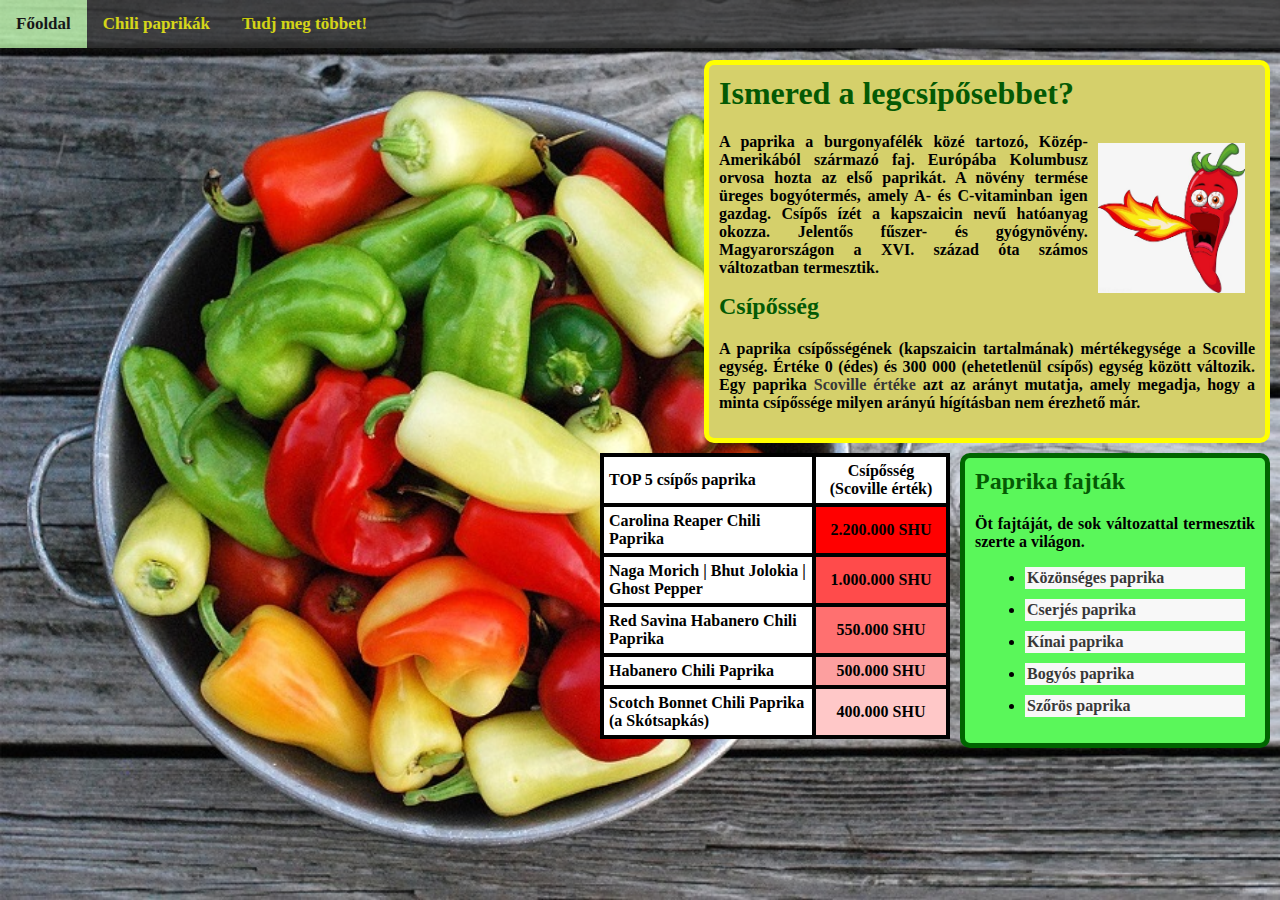
<file: index.html>
<!DOCTYPE html>
<html lang="hu">

<head>
    <meta charset="UTF-8">
    <link rel="stylesheet" href="css/paprika.css">
    <meta name="viewport" content="width=device-width, initial-scale=1">
    <title>Paprika</title>
</head>

<body>
    <div class="navbar">
        <a href="#home">Főoldal</a>
        <a href="https://urbanchili.blog.hu/2016/07/26/blondie_596  " target="_blank">Chili paprikák</a>
        <a href="https://chilitermesztes.hu/2017/08/01/a-vilag-5-legerosebb-chili-paprikaja-chili-paprikatermesztes-chili-paprikagondozas/"
            target="_blank">Tudj meg többet!</a>
    </div>

    <div class="main">
        <h1>Ismered a legcsípősebbet?</h1>
        <img src="img/csipos.jpg" alt="chili" title="chili">
        <p>A paprika a burgonyafélék közé tartozó, Közép-Amerikából származó faj. Európába Kolumbusz orvosa hozta az
            első paprikát. A növény termése üreges bogyótermés, amely A- és C-vitaminban igen gazdag. Csípős ízét a
            kapszaicin nevű hatóanyag okozza. Jelentős fűszer- és gyógynövény. Magyarországon a XVI. század óta számos
            változatban termesztik.</p>

        <h2>Csípősség</h2>
        <p>A paprika csípősségének (kapszaicin tartalmának) mértékegysége a Scoville egység. Értéke 0 (édes) és 300
            000 (ehetetlenül csípős) egység között változik. Egy paprika <a
                href="https://hu.wikipedia.org/wiki/Scoville-sk%C3%A1la" target="_blank">Scoville értéke</a> azt az
            arányt mutatja,
            amely megadja, hogy a minta csípőssége milyen arányú hígításban nem érezhető már.</p>
    </div>

    <div class="content">
        <div class="menu">
            <h2>Paprika fajták</h2>
            <p>Öt fajtáját, de sok változattal termesztik szerte a világon.</p>
            <ul>
                <li><a href="https://chilitermesztes.files.wordpress.com/2017/06/capsicum-annuum_2.jpg"
                        target="_blank">Közönséges paprika</a></li>

                <li><a href="https://upload.wikimedia.org/wikipedia/commons/6/62/Tabasco_peppers.JPG"
                        target="_blank">Cserjés paprika</a></li>

                <li><a href="http://bissauguinea.info.hu/guinea-bissau/wp-content/uploads/2013/11/Habanero-Merida-Rojo_2.jpg"
                        target="_blank">Kínai paprika</a></li>

                <li><a href="https://chilitermesztes.files.wordpress.com/2017/07/caps_bacca1.jpg" target="_blank">Bogyós
                        paprika</a></li>

                <li><a href="https://upload.wikimedia.org/wikipedia/commons/thumb/9/96/Rocoto2.jpg/360px-Rocoto2.jpg"
                        target="_blank">Szőrös paprika</a></li>
            </ul>
        </div>
        <div class="tabla">
            <table>
                <tr>
                    <td>TOP 5 csípős paprika</td>
                    <td class="kozep">Csípősség (Scoville érték)</td>
                </tr>
                <tr>
                    <td>Carolina Reaper Chili Paprika</td>
                    <td class="kozep" id="tuz">2.200.000 SHU</td>
                </tr>
                <tr>
                    <td>Naga Morich | Bhut Jolokia | Ghost Pepper</td>
                    <td class="kozep" id="eros">1.000.000 SHU</td>
                </tr>
                <tr>
                    <td>Red Savina Habanero Chili Paprika</td>
                    <td class="kozep" id="piros">550.000 SHU</td>
                </tr>
                <tr>
                    <td>Habanero Chili Paprika</td>
                    <td class="kozep" id="halvany">500.000 SHU</td>
                </tr>
                <tr>
                    <td>Scotch Bonnet Chili Paprika (a Skótsapkás)</td>
                    <td class="kozep" id="vilagos">400.000 SHU</td>
                </tr>


            </table>
        </div>
    </div>
</body>

</html>
</file>
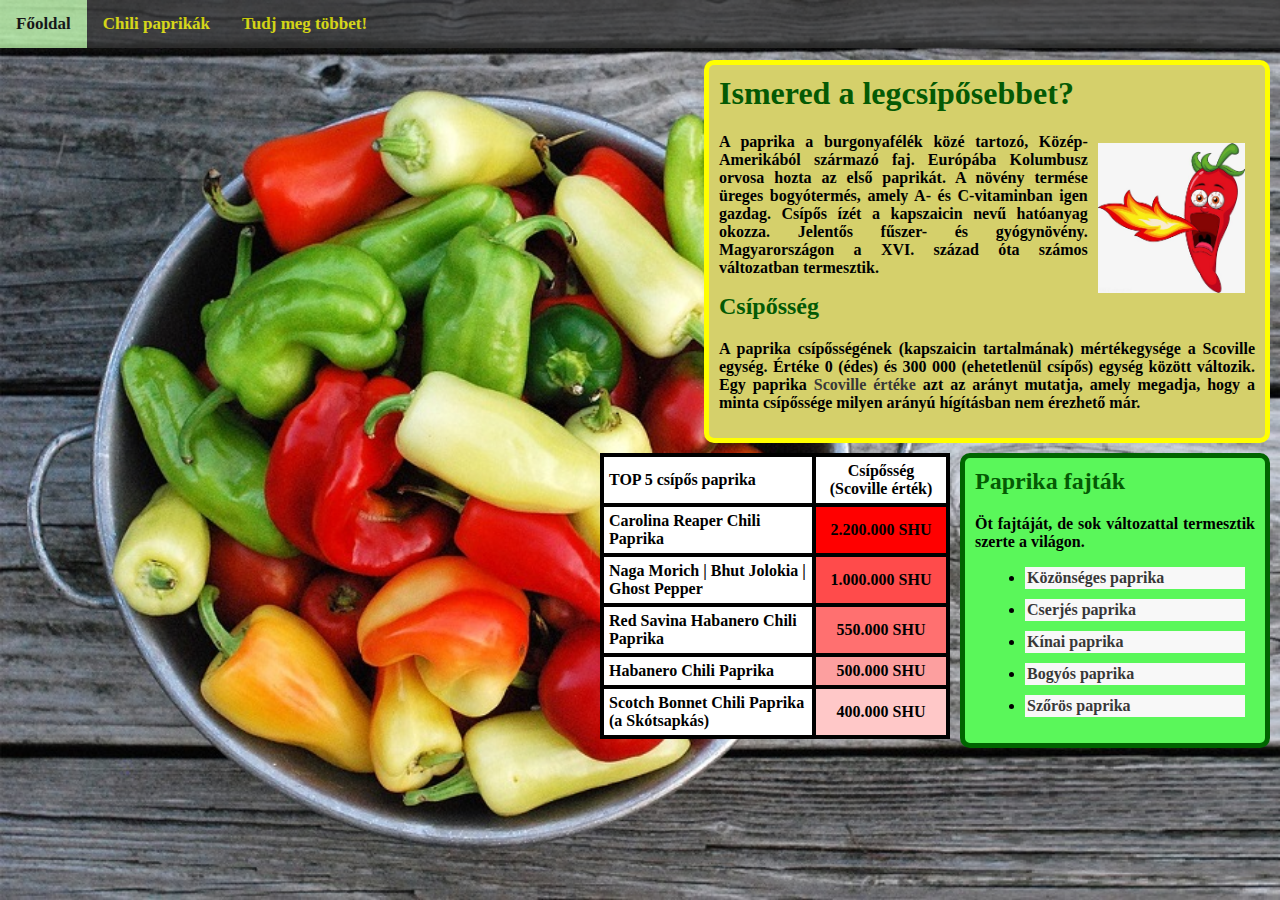
<file: paprika.html>
<!DOCTYPE html>
<html lang="hu">

<head>
    <meta charset="UTF-8">
    <link rel="stylesheet" href="css/paprika.css">
    <meta name="viewport" content="width=device-width, initial-scale=1">
    <title>Paprika</title>
</head>

<body>
    <div class="navbar">
        <a href="#home">Főoldal</a>
        <a href="https://urbanchili.blog.hu/2016/07/26/blondie_596  " target="_blank">Chili paprikák</a>
        <a href="https://chilitermesztes.hu/2017/08/01/a-vilag-5-legerosebb-chili-paprikaja-chili-paprikatermesztes-chili-paprikagondozas/"
            target="_blank">Tudj meg többet!</a>
    </div>

    <div class="main">
        <h1>Ismered a legcsípősebbet?</h1>
        <img src="img/csipos.jpg" alt="chili" title="chili">
        <p>A paprika a burgonyafélék közé tartozó, Közép-Amerikából származó faj. Európába Kolumbusz orvosa hozta az
            első paprikát. A növény termése üreges bogyótermés, amely A- és C-vitaminban igen gazdag. Csípős ízét a
            kapszaicin nevű hatóanyag okozza. Jelentős fűszer- és gyógynövény. Magyarországon a XVI. század óta számos
            változatban termesztik.</p>

        <h2>Csípősség</h2>
        <p>A paprika csípősségének (kapszaicin tartalmának) mértékegysége a Scoville egység. Értéke 0 (édes) és 300
            000 (ehetetlenül csípős) egység között változik. Egy paprika <a
                href="https://hu.wikipedia.org/wiki/Scoville-sk%C3%A1la" target="_blank">Scoville értéke</a> azt az
            arányt mutatja,
            amely megadja, hogy a minta csípőssége milyen arányú hígításban nem érezhető már.</p>
    </div>

    <div class="content">
        <div class="menu">
            <h2>Paprika fajták</h2>
            <p>Öt fajtáját, de sok változattal termesztik szerte a világon.</p>
            <ul>
                <li><a href="https://chilitermesztes.files.wordpress.com/2017/06/capsicum-annuum_2.jpg"
                        target="_blank">Közönséges paprika</a></li>

                <li><a href="https://upload.wikimedia.org/wikipedia/commons/6/62/Tabasco_peppers.JPG"
                        target="_blank">Cserjés paprika</a></li>

                <li><a href="http://bissauguinea.info.hu/guinea-bissau/wp-content/uploads/2013/11/Habanero-Merida-Rojo_2.jpg"
                        target="_blank">Kínai paprika</a></li>

                <li><a href="https://chilitermesztes.files.wordpress.com/2017/07/caps_bacca1.jpg" target="_blank">Bogyós
                        paprika</a></li>

                <li><a href="https://upload.wikimedia.org/wikipedia/commons/thumb/9/96/Rocoto2.jpg/360px-Rocoto2.jpg"
                        target="_blank">Szőrös paprika</a></li>
            </ul>
        </div>
        <div class="tabla">
            <table>
                <tr>
                    <td>TOP 5 csípős paprika</td>
                    <td class="kozep">Csípősség (Scoville érték)</td>
                </tr>
                <tr>
                    <td>Carolina Reaper Chili Paprika</td>
                    <td class="kozep" id="tuz">2.200.000 SHU</td>
                </tr>
                <tr>
                    <td>Naga Morich | Bhut Jolokia | Ghost Pepper</td>
                    <td class="kozep" id="eros">1.000.000 SHU</td>
                </tr>
                <tr>
                    <td>Red Savina Habanero Chili Paprika</td>
                    <td class="kozep" id="piros">550.000 SHU</td>
                </tr>
                <tr>
                    <td>Habanero Chili Paprika</td>
                    <td class="kozep" id="halvany">500.000 SHU</td>
                </tr>
                <tr>
                    <td>Scotch Bonnet Chili Paprika (a Skótsapkás)</td>
                    <td class="kozep" id="vilagos">400.000 SHU</td>
                </tr>


            </table>
        </div>
    </div>
</body>

</html>
</file>
<file: css/paprika.css>
body {
    background-image: url(../img/hatter.jpg);
    background-color: #FFEFD5;
    background-repeat: no-repeat;
    background-size: cover;
    background-attachment: fixed;
    margin: 0px;
    padding: 0px;
}

.navbar {
    background-color: #333;
    overflow: hidden;
    position: fixed;
    top: 0;
    width: 100%;
    opacity: 0.75;
}

.navbar a {
    float: left;
    display: block;
    color: yellow;
    text-align: center;
    padding: 14px 16px;
    text-decoration: none;
    font-size: 17px;
}

.navbar a:hover {
    background: rgb(195, 255, 176);
    color: black;
}

h1, h2 {
    color: rgb(4, 90, 4);
    margin-top: 0px;
}

.main {
    border: 5px;
    border-style: solid;
    border-color: yellow;
    float: right;
    padding: 10px;
    margin-left: 55%;
    margin-top: 60px;
    margin-right: 10px;
    border-radius: 10px;
    background-color: #d5d06b;
}

img {
    float: right;
    padding: 10px;
    height: 150px;
}

.content {
    margin: 10px;
    float: right;
}

.tabla {
    float: right;    
    margin-right: 10px;
}

.menu {
    float: right;
    width: 280px;
    padding: 10px;
    border: 5px solid darkgreen;
    border-radius: 10px;
    background-color: rgb(90, 247, 90);
}

p {
    font-weight: bold;
    text-align: justify;
}

li {
    padding: 2px;
    background-color: #f8f8f8;
    margin: 10px;
    margin-top: 0px;
}

li:hover {
    background-color: rgb(160, 255, 160);
    color: darkgreen;
}

a {
    text-decoration: none;
    color: #383838;
    font-weight: bold;
}

a:hover {
    color: white;
}

table {
    border-collapse: collapse;
    font-weight: bold;
    background-color: white;
    color: black;
    font-weight: bold;
    width: 350px;
}

td {
    border: 4px solid black;
    padding: 5px;
}

.kozep {
    width: 120px;
    text-align: center;
}

#tuz {
    background-color: red;
}

#eros {
    background-color: rgb(255, 75, 75);
}

#piros {
    background-color:hsl(0, 100%, 72%);
}

#halvany {
    background-color: #fc9f9f;
}

#vilagos {
    background-color: rgb(255, 200, 200);
}
</file>
